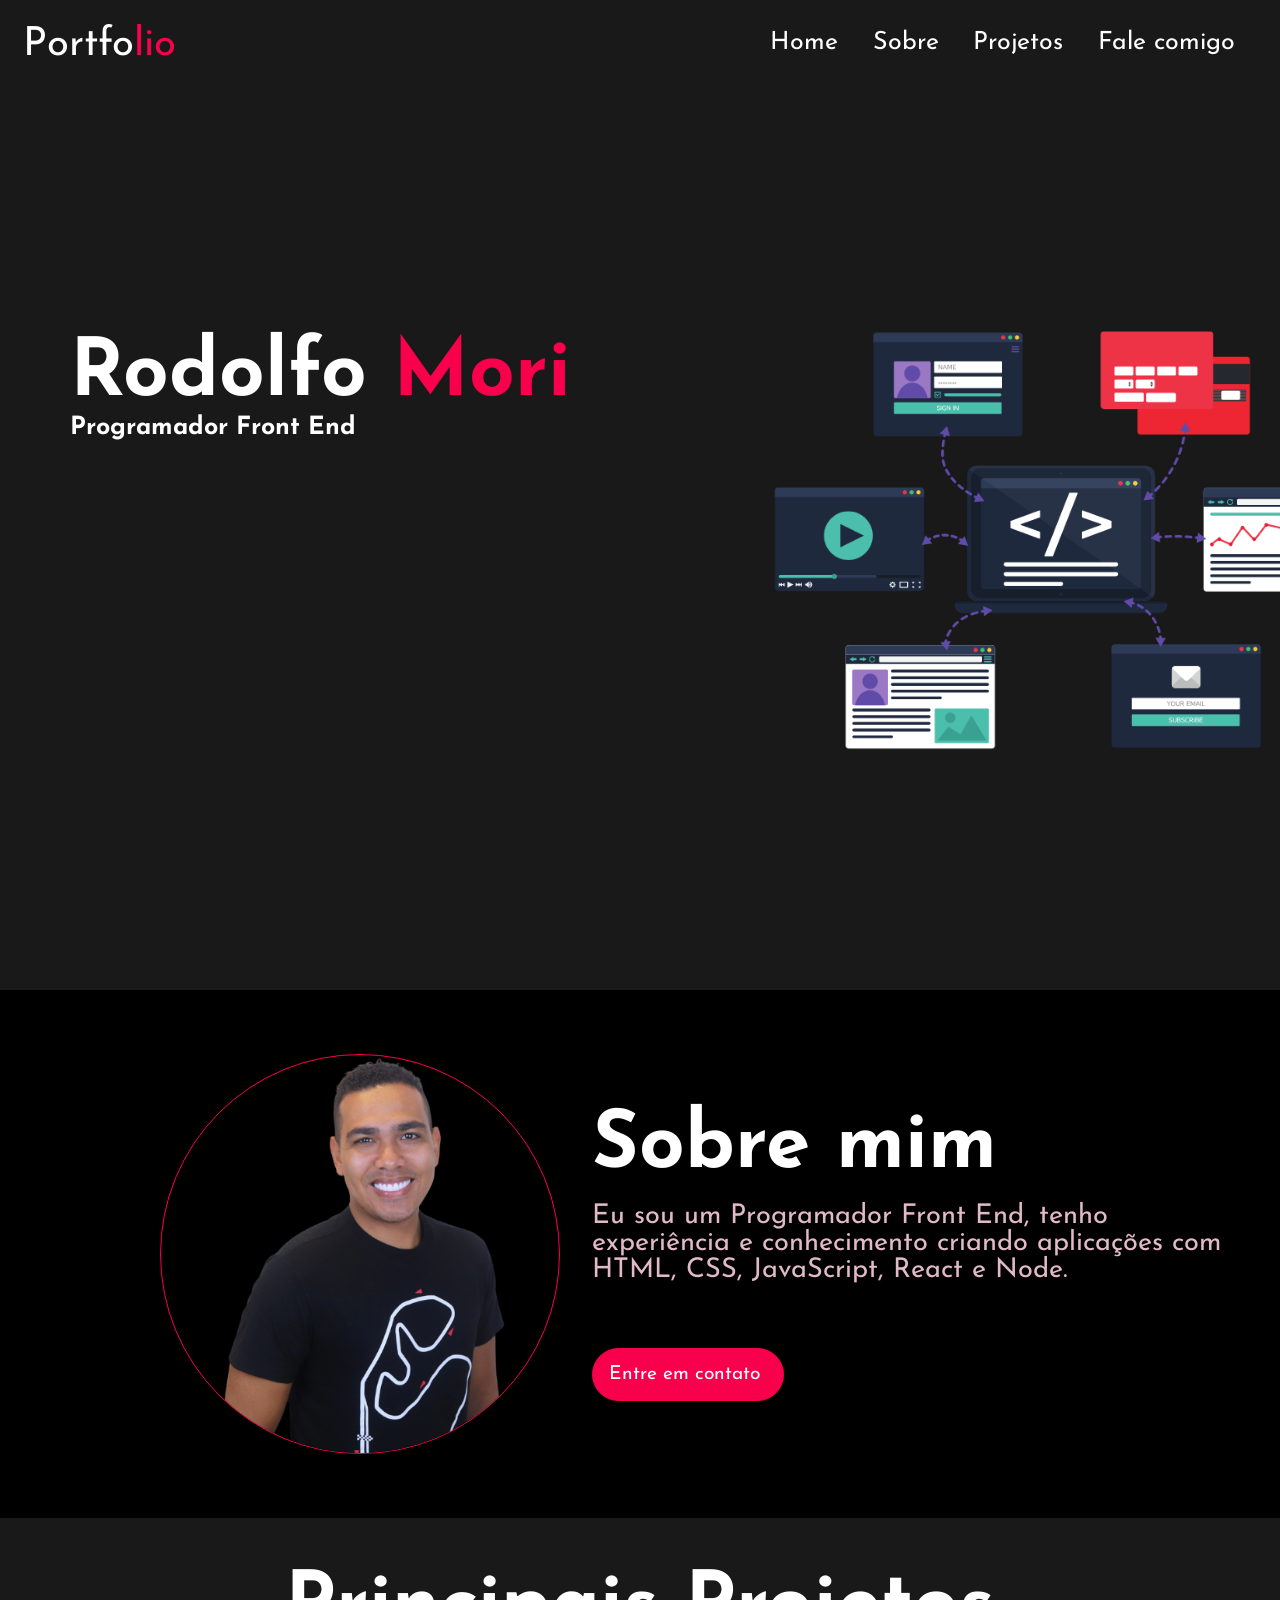
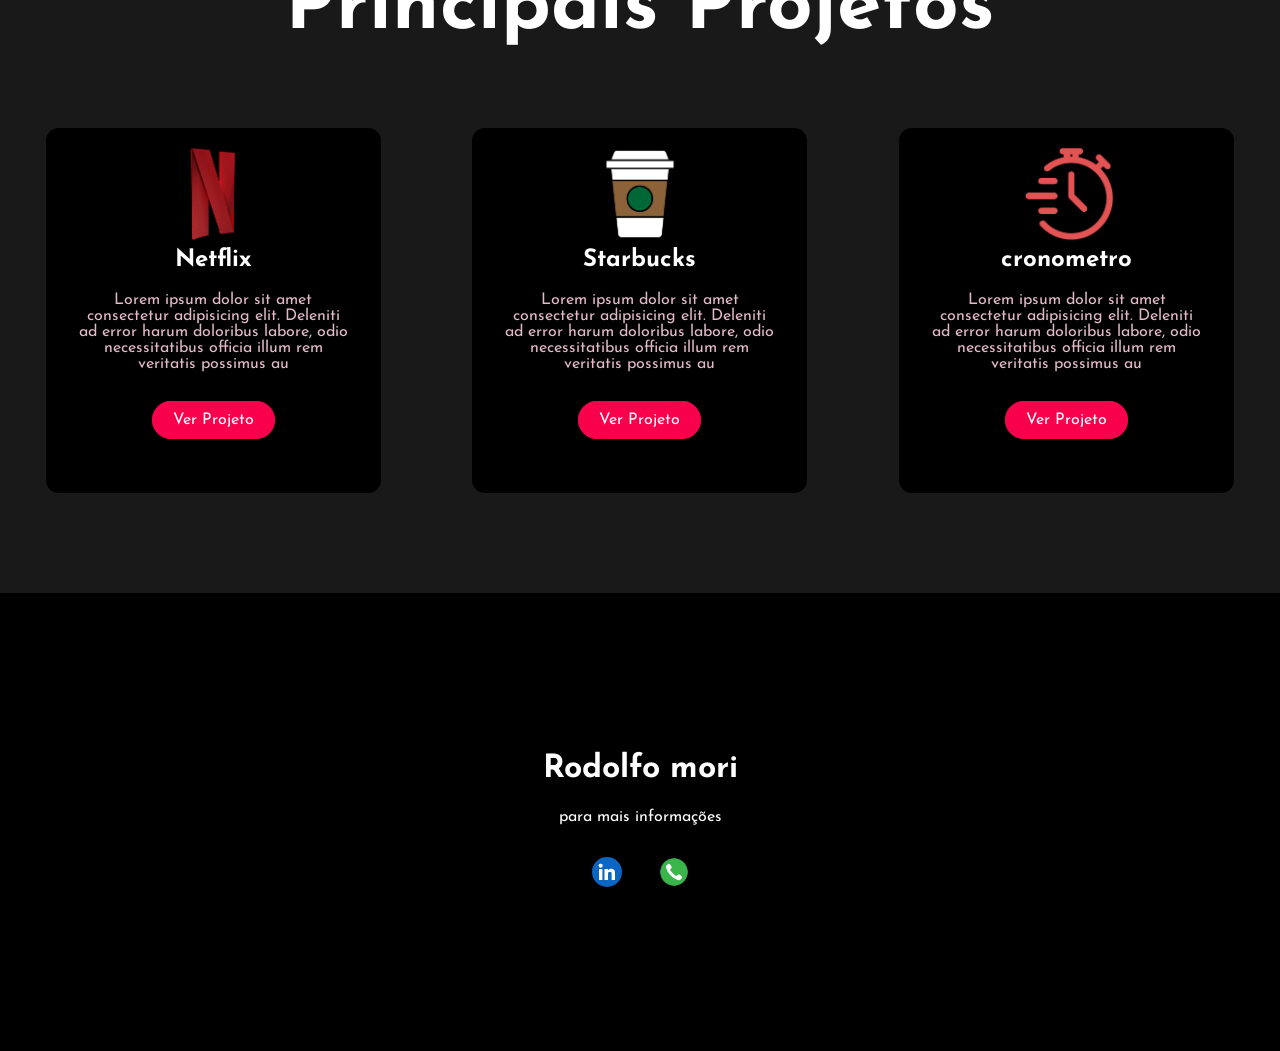
<file: index.html>
<!DOCTYPE html>
<html lang="pt-br">
<head>
    <meta charset="UTF-8">
    <meta name="viewport" content="width=device-width, initial-scale=1.0">
    <title>rodolfo Mori</title>
    <link rel="stylesheet" href="style.css">
    <link rel="preconnect" href="https://fonts.googleapis.com">
    <link rel="preconnect" href="https://fonts.gstatic.com" crossorigin>
    <link href="https://fonts.googleapis.com/css2?family=Josefin+Sans:wght@200;500&display=swap" rel="stylesheet">
</head>
<body>
    <header>
        <h1>Portfo<span>lio</span></h1>

        <nav>
            <a href="#home">Home</a>
            <a href="#sobre">Sobre</a>
            <a href="#projetos">Projetos</a>
            <a href="#contato">Fale comigo</a>
        </nav>
    </header>

    <main>
        <section class="home">
            <h2>Rodolfo <span>Mori</span></h2>
            <p>Programador Front End</p>
        </section>

        <section id="sobre" class="sobre">
            <img src="img/rodolfo.png" alt="">
            <div class="div1">
                <h2>Sobre mim</h2>
                <p>Eu sou um Programador Front End, tenho <br> experiência e conhecimento criando aplicações com <br> HTML, CSS, JavaScript, React e Node.</p>
                <a href="#">Entre em contato</a>
            </div>
        </section>

        <section id="projetos" class="projetos">
            <h2>Principais Projetos</h2>
            
                <div class="card-projetos">

                    <div class="card">
                        <img src="img/netflix.png" alt="">
                        <h3>Netflix </h3>
                        <p>Lorem ipsum dolor sit amet consectetur adipisicing elit. Deleniti ad error harum doloribus labore, odio necessitatibus officia illum rem veritatis possimus au</p>
                        <a href="#">ver projeto</a>
                    </div>
                        <div class="card">
                            <img src="img/starbucks.png" alt="">
                            <h3>Starbucks </h3>
                            <p>Lorem ipsum dolor sit amet consectetur adipisicing elit. Deleniti ad error harum doloribus labore, odio necessitatibus officia illum rem veritatis possimus au</p>
                            <a href="#">ver projeto</a>
                        </div>
                        <div class="card">
                            <img src="img/crono.png" alt="">
                            <h3>cronometro </h3>
                            <p>Lorem ipsum dolor sit amet consectetur adipisicing elit. Deleniti ad error harum doloribus labore, odio necessitatibus officia illum rem veritatis possimus au</p>
                            <a href="#">ver projeto</a>
                        </div>
                </div>            
        </section>
    </main>

    <footer id="contato">
        <h2>Rodolfo mori</h2>
        <p>para mais informações</p>
        <a href="#"><img src="img/linkedin.png" alt=""></a>
        <a href="#"><img src="img/telefone.png" alt=""></a>
    </footer>
</body>
</html>
</file>
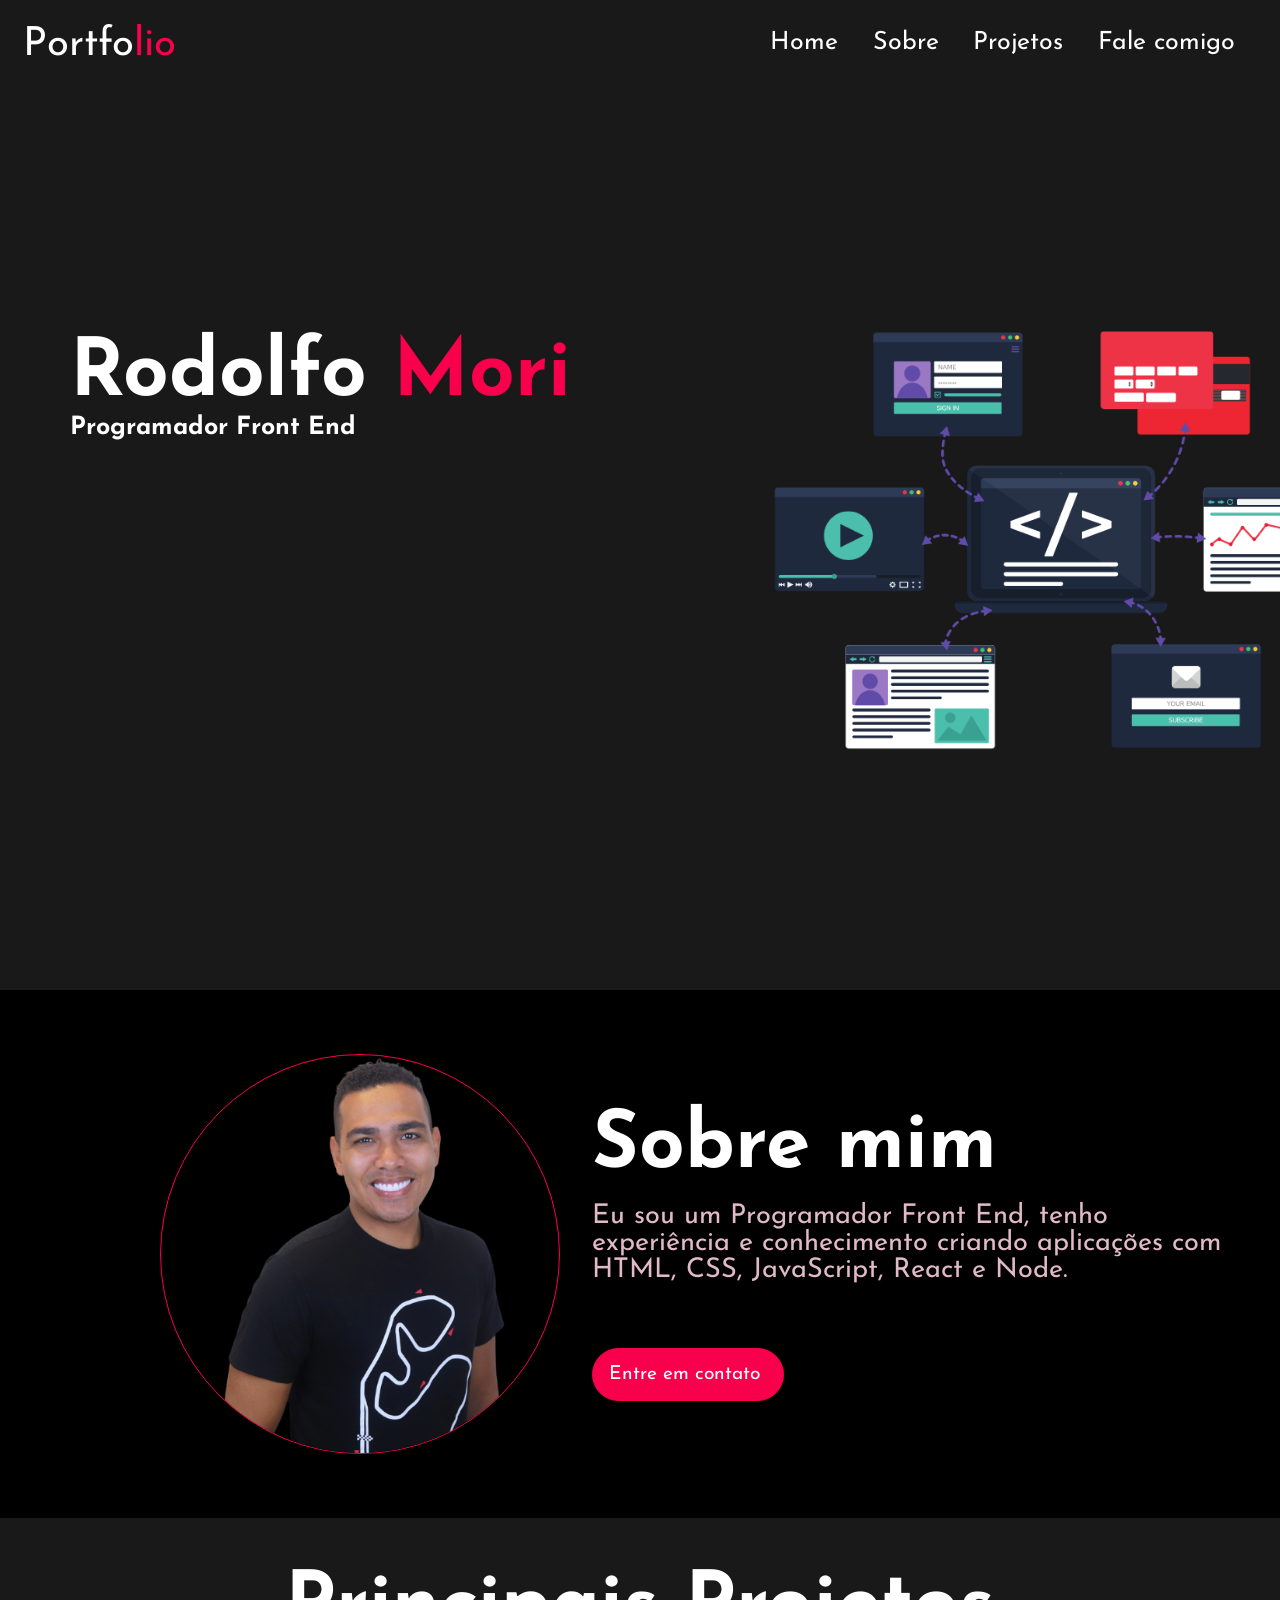
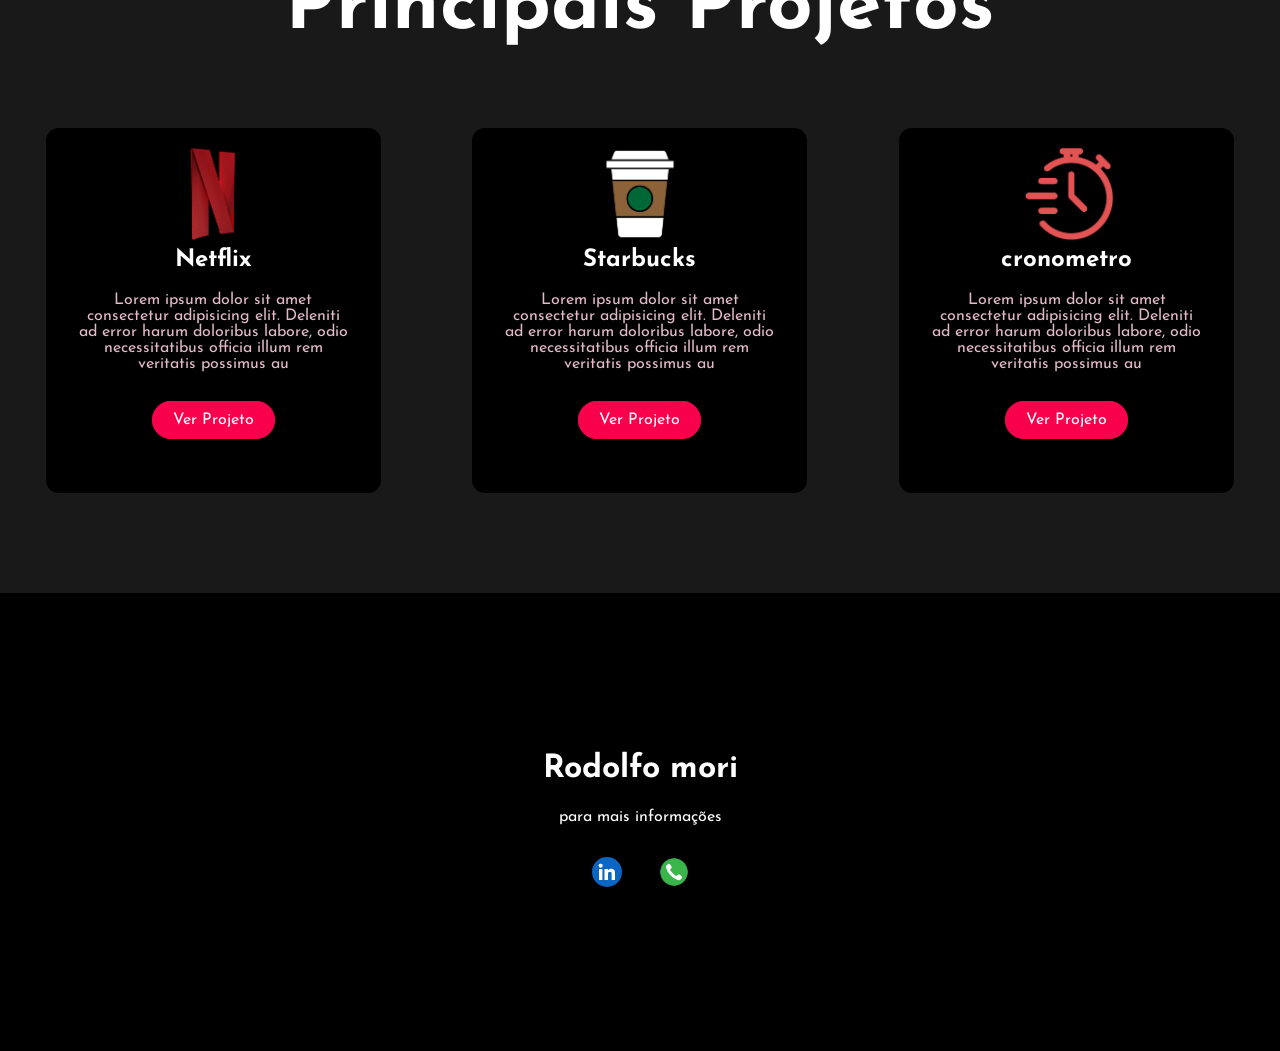
<file: html e css/index.html>
<!DOCTYPE html>
<html lang="pt-br">
<head>
    <meta charset="UTF-8">
    <meta name="viewport" content="width=device-width, initial-scale=1.0">
    <title>rodolfo Mori</title>
    <link rel="stylesheet" href="style.css">
    <link rel="preconnect" href="https://fonts.googleapis.com">
    <link rel="preconnect" href="https://fonts.gstatic.com" crossorigin>
    <link href="https://fonts.googleapis.com/css2?family=Josefin+Sans:wght@200;500&display=swap" rel="stylesheet">
</head>
<body>
    <header>
        <h1>Portfo<span>lio</span></h1>

        <nav>
            <a href="#home">Home</a>
            <a href="#sobre">Sobre</a>
            <a href="#projetos">Projetos</a>
            <a href="#contato">Fale comigo</a>
        </nav>
    </header>

    <main>
        <section class="home">
            <h2>Rodolfo <span>Mori</span></h2>
            <p>Programador Front End</p>
        </section>

        <section id="sobre" class="sobre">
            <img src="../img/rodolfo.png" alt="">
            <div class="div1">
                <h2>Sobre mim</h2>
                <p>Eu sou um Programador Front End, tenho <br> experiência e conhecimento criando aplicações com <br> HTML, CSS, JavaScript, React e Node.</p>
                <a href="#">Entre em contato</a>
            </div>
        </section>

        <section id="projetos" class="projetos">
            <h2>Principais Projetos</h2>
            
                <div class="card-projetos">

                    <div class="card">
                        <img src="../img/netflix.png" alt="">
                        <h3>Netflix </h3>
                        <p>Lorem ipsum dolor sit amet consectetur adipisicing elit. Deleniti ad error harum doloribus labore, odio necessitatibus officia illum rem veritatis possimus au</p>
                        <a href="#">ver projeto</a>
                    </div>
                        <div class="card">
                            <img src="../img/starbucks.png" alt="">
                            <h3>Starbucks </h3>
                            <p>Lorem ipsum dolor sit amet consectetur adipisicing elit. Deleniti ad error harum doloribus labore, odio necessitatibus officia illum rem veritatis possimus au</p>
                            <a href="#">ver projeto</a>
                        </div>
                        <div class="card">
                            <img src="../img/crono.png" alt="">
                            <h3>cronometro </h3>
                            <p>Lorem ipsum dolor sit amet consectetur adipisicing elit. Deleniti ad error harum doloribus labore, odio necessitatibus officia illum rem veritatis possimus au</p>
                            <a href="#">ver projeto</a>
                        </div>
                </div>            
        </section>
    </main>

    <footer id="contato">
        <h2>Rodolfo mori</h2>
        <p>para mais informações</p>
        <a href="#"><img src="../img/linkedin.png" alt=""></a>
        <a href="#"><img src="../img/telefone.png" alt=""></a>
    </footer>
</body>
</html>
</file>
<file: style.css>
* {
  padding: 0;
  margin: 0;
  box-sizing: border-box;
  font-family: "Josefin Sans", sans-serif;
}

:root {
  --color-background-claro: #191919;
  --color-background--escuro: #000;
  --color-detalhe: #f9004d;
}

main {
  position: relative;
}

header {
  background-color: var(--color-background-claro);
  display: flex;
  justify-content: space-between;
}

header > h1 {
  color: #fff;
  margin: 1.5625rem 1.4375rem;
  font-size: 2.5rem;
  font-weight: normal;
}

nav  {
  position: sticky;
  top: 0;
  margin: 1.875rem;
}

nav a {
  text-decoration: none;
  color: white;
  padding: 0.62rem 0.93rem;
  font-size: 1.5625rem;
}

main p, h2 {
  color: white;
}

span {
  color: var(--color-detalhe);
}

section {
    background-color: var(--color-background-claro);
}

.home {
    
  background-image: url(img/background.png);
  background-size: cover;
  background-position: 40%;
  width: 100%;
  height: 100vh;
  color: #fff;
}



.home h2 {
    padding-top: 15.3125rem;
    padding-left: 4.375rem;
    font-size: 5rem;
   
}

.home p {
    padding-left: 4.375rem;
    font-size: 1.5625rem;
    font-weight: bold;
}

.sobre {
  background-color: var(--color-background--escuro);
  display: flex;
}

.sobre img {
  border: 1px solid var(--color-detalhe);
  border-radius: 6249.9375rem;
  width: 25rem;
  height: 25rem;
  flex-shrink: 0;
  margin: 4rem 2rem 4rem 10rem;
  

}

.div1 {
  flex-grow: 1;
  display: flex;
  justify-content: center;
  flex-direction: column;
  
  
}

.sobre h2 {
  font-size: 5rem;
  margin-bottom: 1rem;
 
}

.sobre p {
  font-size: 1.7rem;
  color: #E2B9C6;
} 


.sobre a {
  width: 12rem;
  text-decoration: none;
  font-size: 1.2rem;
  display: inline-block;
  margin-top: 4rem;
  color: #fff;
  background-color: var(--color-detalhe);
  border-radius: 99999px;
  padding: 1rem;
  border: 1px solid var(--color-detalhe);
  transition: background .5s ease;
}

.sobre a:hover {
  background-color: transparent;
}

.projetos {
  padding-top: 3.125rem;
  padding-bottom: 6.25rem;
}

.projetos h2 {
  text-align: center;
  font-size: 5rem;
  /* margin-bottom: 3rem; */
}

.projetos .card {
  height: 22.8125rem;
    width: 20.9375rem;
  text-align: center;
  background-color: var(--color-background--escuro);
  border-radius: .8rem;
  padding: 1rem 2rem;
}

.projetos img {
  height: 6.25rem;
}

.projetos h3 {
  color: #fff;
  font-size: 1.5rem;
}

.projetos P {
  color: #E2B9C6;
  margin-top: 1.25rem;
  margin-bottom: 2.5rem; 
}

.projetos a {
  text-transform: capitalize;
  color: #fff;
  background-color: var(--color-detalhe);
  text-decoration: none;
  border: 1px solid var(--color-detalhe);
  border-radius: 1.5625rem;
  padding: 0.625rem 1.25rem;
  outline-style: none;
  transition: .5s ease;
}

.projetos a:hover {
  background-color: transparent;
}

.card-projetos {
  display: flex;
  justify-content: space-around;
  margin-top: 5rem;
}

footer {
  background-color: var(--color-background--escuro);
  padding: 10rem;
  color: #fff;
  text-align: center;
}

footer h2 {
  font-size: 2rem;
  margin-bottom: 1.5rem;
}

footer a {
  /* background-color: var(--color-detalhe); */
  height: 3.125rem;
  width: 3.125rem;
  padding: 1rem;
  border-radius: 50%;
  cursor: pointer;
}

footer a:hover {
  transform: scale(1.3);
  transition: .5s;
}

footer img {
  height: 1.875rem;
  margin-top: 2rem;
  
  /* background-color: var(--color-detalhe); */
  border-radius: 50%;
}
</file>
<file: html e css/style.css>
* {
  padding: 0;
  margin: 0;
  box-sizing: border-box;
  font-family: "Josefin Sans", sans-serif;
}

:root {
  --color-background-claro: #191919;
  --color-background--escuro: #000;
  --color-detalhe: #f9004d;
}

main {
  position: relative;
}

header {
  background-color: var(--color-background-claro);
  display: flex;
  justify-content: space-between;
}

header > h1 {
  color: #fff;
  margin: 1.5625rem 1.4375rem;
  font-size: 2.5rem;
  font-weight: normal;
}

nav  {
  position: sticky;
  top: 0;
  margin: 1.875rem;
}

nav a {
  text-decoration: none;
  color: white;
  padding: 0.62rem 0.93rem;
  font-size: 1.5625rem;
}

main p, h2 {
  color: white;
}

span {
  color: var(--color-detalhe);
}

section {
    background-color: var(--color-background-claro);
}

.home {
    
  background-image: url(../img/background.png);
  background-size: cover;
  background-position: 40%;
  width: 100%;
  height: 100vh;
  color: #fff;
}



.home h2 {
    padding-top: 15.3125rem;
    padding-left: 4.375rem;
    font-size: 5rem;
   
}

.home p {
    padding-left: 4.375rem;
    font-size: 1.5625rem;
    font-weight: bold;
}

.sobre {
  background-color: var(--color-background--escuro);
  display: flex;
}

.sobre img {
  border: 1px solid var(--color-detalhe);
  border-radius: 6249.9375rem;
  width: 25rem;
  height: 25rem;
  flex-shrink: 0;
  margin: 4rem 2rem 4rem 10rem;
  

}

.div1 {
  flex-grow: 1;
  display: flex;
  justify-content: center;
  flex-direction: column;
  
  
}

.sobre h2 {
  font-size: 5rem;
  margin-bottom: 1rem;
 
}

.sobre p {
  font-size: 1.7rem;
  color: #E2B9C6;
} 


.sobre a {
  width: 12rem;
  text-decoration: none;
  font-size: 1.2rem;
  display: inline-block;
  margin-top: 4rem;
  color: #fff;
  background-color: var(--color-detalhe);
  border-radius: 99999px;
  padding: 1rem;
  border: 1px solid var(--color-detalhe);
  transition: background .5s ease;
}

.sobre a:hover {
  background-color: transparent;
}

.projetos {
  padding-top: 3.125rem;
  padding-bottom: 6.25rem;
}

.projetos h2 {
  text-align: center;
  font-size: 5rem;
  /* margin-bottom: 3rem; */
}

.projetos .card {
  height: 22.8125rem;
    width: 20.9375rem;
  text-align: center;
  background-color: var(--color-background--escuro);
  border-radius: .8rem;
  padding: 1rem 2rem;
}

.projetos img {
  height: 6.25rem;
}

.projetos h3 {
  color: #fff;
  font-size: 1.5rem;
}

.projetos P {
  color: #E2B9C6;
  margin-top: 1.25rem;
  margin-bottom: 2.5rem; 
}

.projetos a {
  text-transform: capitalize;
  color: #fff;
  background-color: var(--color-detalhe);
  text-decoration: none;
  border: 1px solid var(--color-detalhe);
  border-radius: 1.5625rem;
  padding: 0.625rem 1.25rem;
  outline-style: none;
  transition: .5s ease;
}

.projetos a:hover {
  background-color: transparent;
}

.card-projetos {
  display: flex;
  justify-content: space-around;
  margin-top: 5rem;
}

footer {
  background-color: var(--color-background--escuro);
  padding: 10rem;
  color: #fff;
  text-align: center;
}

footer h2 {
  font-size: 2rem;
  margin-bottom: 1.5rem;
}

footer a {
  /* background-color: var(--color-detalhe); */
  height: 3.125rem;
  width: 3.125rem;
  padding: 1rem;
  border-radius: 50%;
  cursor: pointer;
}

footer a:hover {
  transform: scale(1.3);
  transition: .5s;
}

footer img {
  height: 1.875rem;
  margin-top: 2rem;
  
  /* background-color: var(--color-detalhe); */
  border-radius: 50%;
}
</file>
